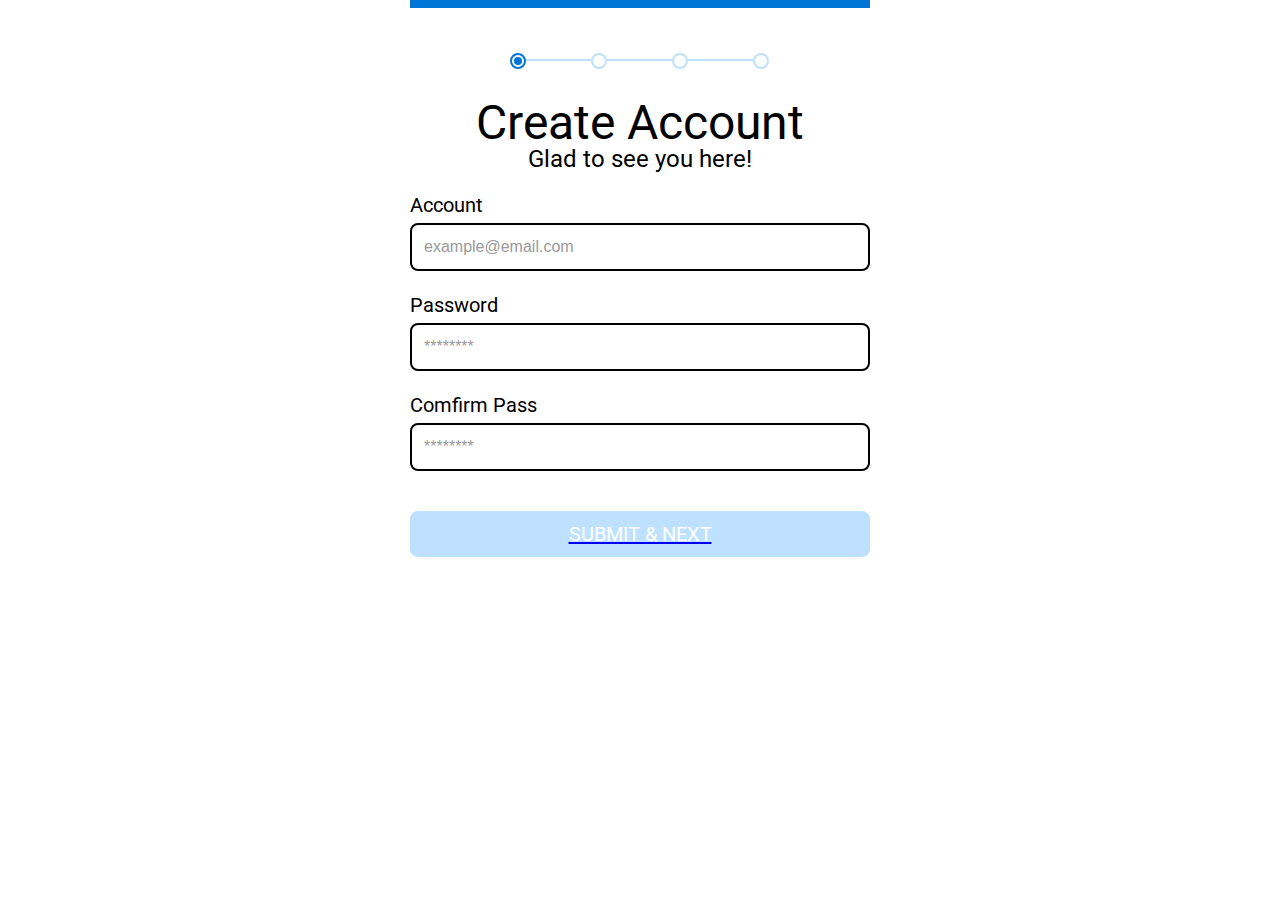
<file: index.html>
<!doctype html>
<html>
	<head>
	<!-- 放置css meta title-->
		<meta charset="utf-8" />
		<title>表單驗證</title>
		<meta name="viewport" content="width=device-width, initial-scale=1" />
		<link rel="icon" type="image/png" href="favicon.png" />
		<meta http-equiv="Cache-control" content="public" />
		<meta name="author" content="Billy Ji" />
		<meta name="copyright" content="Billy Ji" />
		<meta name="keywords" content="" />
		<meta name="description"  content="" />
		<meta name="distribution" content="Taiwan" />
		<meta name="robots" content="all" />

		<!-- 瀏覽器支援度 -->
		<meta http-equiv="X-UA-Compatible" content="IE=edge,Chrome=1" />
		<meta http-equiv="X-UA-Compatible" content="IE=9" />
		<!-- 瀏覽器支援度 END -->

		<meta content="INDEX, FOLLOW" name='ROBOTS' />
		<meta content="3 DAYS" name='REVISIT-AFTER' />

		<!-- share -->
		<meta property="og:title" content=""/>
		<meta property="og:type" content="website"/>
		<meta property="og:url" content="" />
		<meta property="og:image" content="" />
		<meta property="og:site_name" content="" />
		<meta property="og:description" content="" />
		<!--  share END -->


		<!--css-->
		<link rel="stylesheet" href="css/reset.css" type="text/css">

		<link rel="stylesheet" href="https://stackpath.bootstrapcdn.com/bootstrap/4.1.1/css/bootstrap.min.css" integrity="sha384-WskhaSGFgHYWDcbwN70/dfYBj47jz9qbsMId/iRN3ewGhXQFZCSftd1LZCfmhktB" crossorigin="anonymous">

		<link rel="stylesheet" href="https://use.fontawesome.com/releases/v5.1.0/css/all.css" integrity="sha384-lKuwvrZot6UHsBSfcMvOkWwlCMgc0TaWr+30HWe3a4ltaBwTZhyTEggF5tJv8tbt" crossorigin="anonymous">
		<!-- Roboto 字型 -->
		<link href="https://fonts.googleapis.com/css?family=Roboto" rel="stylesheet">

		<link rel="stylesheet" href="css/all.css" type="text/css">


	</head>

	<!-- ontouchstart iphone hover支援 -->
	<body ontouchstart>

		<div class="main" id="index-main">
			<div class="wrap">
				<!-- 步驟 -->
				<ul class="step-bar clearfix">
					<li class="circle active">
						<div class="active-circle"></div>
					</li>
					<li class="line"></li>
					<li class="circle"></li>
					<li class="line"></li>
					<li class="circle"></li>
					<li class="line"></li>
					<li class="circle"></li>
				</ul>

				<h1 class="title">Create Account</h1>
				<h2 class="subtitle">Glad to see you here!</h2>
				<div class="form">
					<div class="form-list">
						<h3 class="form-title">Account</h3>
						<input type="text" name="account" placeholder="example@email.com">
					</div>
					<div class="form-list">
						<h3 class="form-title">Password</h3>
						<input type="password" name="password" placeholder="********">
					</div>
					<div class="form-list">
						<h3 class="form-title">Comfirm Pass</h3>
						<input type="password" name="password-check" placeholder="********">
					</div>

					<a href="info.html" class="form-btn">
						<p>SUBMIT & NEXT</p>
					</a>
				</div>
			</div>
		</div>

		<!--JavaScript-->

			<!-- plugins -->

			<script src='https://cdnjs.cloudflare.com/ajax/libs/jquery/3.3.1/jquery.min.js'></script>

			<script src="https://cdnjs.cloudflare.com/ajax/libs/popper.js/1.14.3/umd/popper.min.js" integrity="sha384-ZMP7rVo3mIykV+2+9J3UJ46jBk0WLaUAdn689aCwoqbBJiSnjAK/l8WvCWPIPm49" crossorigin="anonymous"></script>
			<script src="https://stackpath.bootstrapcdn.com/bootstrap/4.1.1/js/bootstrap.min.js" integrity="sha384-smHYKdLADwkXOn1EmN1qk/HfnUcbVRZyYmZ4qpPea6sjB/pTJ0euyQp0Mk8ck+5T" crossorigin="anonymous"></script>
			
			<!-- customized -->
			<script src="js/all.js" type="text/javascript"></script>

			<!-- // customized -->

		<!-- // JavaScript-->


	</body>
</html>
</file>
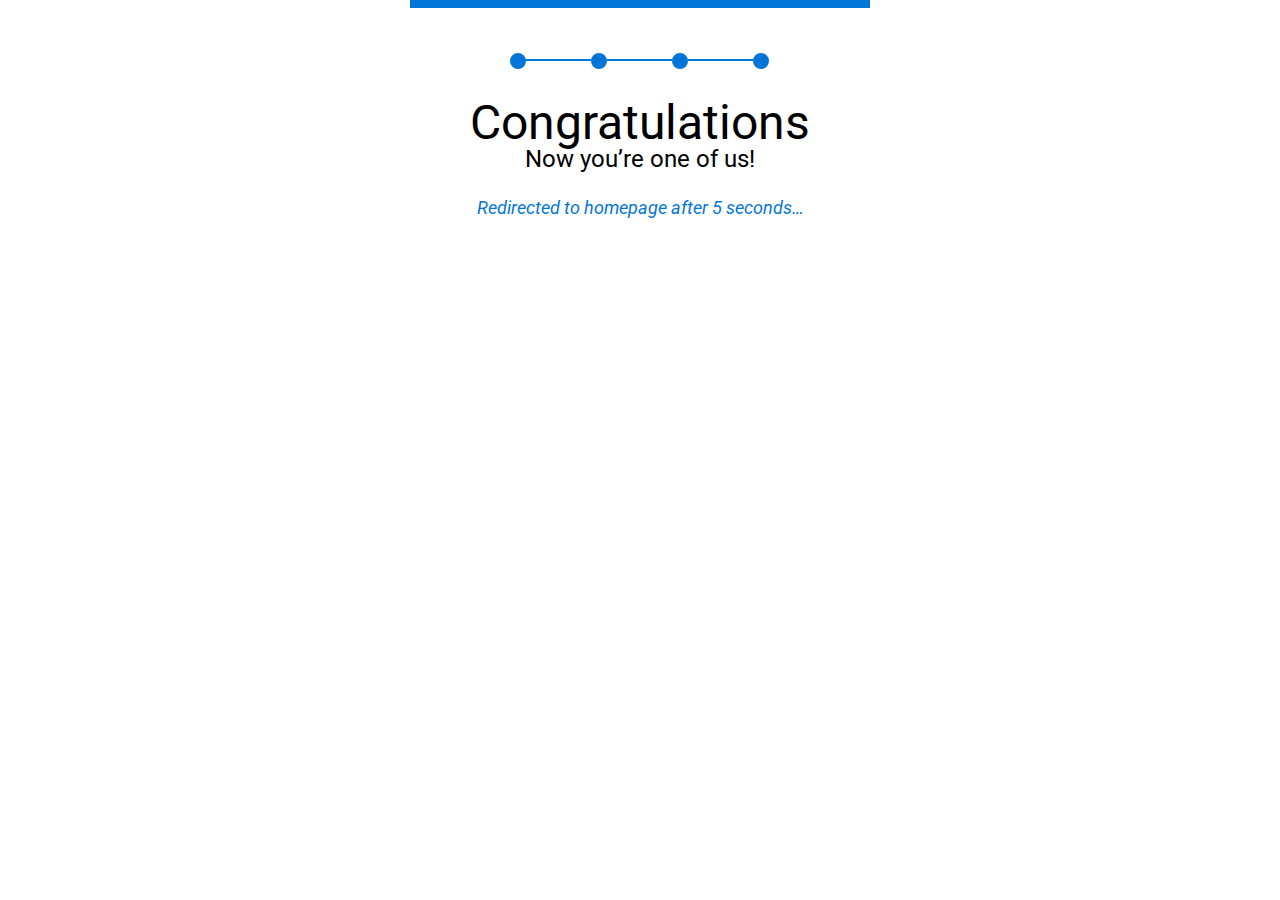
<file: finish.html>
<!doctype html>
<html>
	<head>
	<!-- 放置css meta title-->
		<meta charset="utf-8" />
		<title>表單驗證</title>
		<meta name="viewport" content="width=device-width, initial-scale=1" />
		<link rel="icon" type="image/png" href="favicon.png" />
		<meta http-equiv="Cache-control" content="public" />
		<meta name="author" content="Billy Ji" />
		<meta name="copyright" content="Billy Ji" />
		<meta name="keywords" content="" />
		<meta name="description"  content="" />
		<meta name="distribution" content="Taiwan" />
		<meta name="robots" content="all" />

		<!-- 瀏覽器支援度 -->
		<meta http-equiv="X-UA-Compatible" content="IE=edge,Chrome=1" />
		<meta http-equiv="X-UA-Compatible" content="IE=9" />
		<!-- 瀏覽器支援度 END -->

		<meta content="INDEX, FOLLOW" name='ROBOTS' />
		<meta content="3 DAYS" name='REVISIT-AFTER' />

		<!-- share -->
		<meta property="og:title" content=""/>
		<meta property="og:type" content="website"/>
		<meta property="og:url" content="" />
		<meta property="og:image" content="" />
		<meta property="og:site_name" content="" />
		<meta property="og:description" content="" />
		<!--  share END -->


		<!--css-->
		<link rel="stylesheet" href="css/reset.css" type="text/css">

		<link rel="stylesheet" href="https://stackpath.bootstrapcdn.com/bootstrap/4.1.1/css/bootstrap.min.css" integrity="sha384-WskhaSGFgHYWDcbwN70/dfYBj47jz9qbsMId/iRN3ewGhXQFZCSftd1LZCfmhktB" crossorigin="anonymous">


		<link rel="stylesheet" href="https://use.fontawesome.com/releases/v5.1.0/css/all.css" integrity="sha384-lKuwvrZot6UHsBSfcMvOkWwlCMgc0TaWr+30HWe3a4ltaBwTZhyTEggF5tJv8tbt" crossorigin="anonymous">
		<!-- Roboto 字型 -->
		<link href="https://fonts.googleapis.com/css?family=Roboto" rel="stylesheet">

		<link rel="stylesheet" href="css/all.css" type="text/css">


	</head>

	<!-- ontouchstart iphone hover支援 -->
	<body ontouchstart>

		<div class="main" id="finish-main">
			<div class="wrap">
				<!-- 步驟 -->
				<ul class="step-bar">
					<li class="circle ok">
						<i class="ok-tick fas fa-check"></i>
					</li>
					<li class="line ok"></li>
					<li class="circle ok">
						<i class="ok-tick fas fa-check"></i>
					</li>
					<li class="line ok"></li>
					<li class="circle ok">
						<i class="ok-tick fas fa-check"></i>
					</li>
					<li class="line ok"></li>
					<li class="circle ok">
						<i class="ok-tick fas fa-check"></i>
					</li>
				</ul>

				<h1 class="title">Congratulations</h1>
				<h2 class="subtitle">Now you’re one of us!</h2>
				<div class="finish-pic">
					<i class="fas fa-smile"></i>
					<p>Redirected to homepage after 5 seconds…</p>
				</div>

			</div>
		</div>
		
		<!--JavaScript-->

			<!-- plugins -->

			<script src='https://cdnjs.cloudflare.com/ajax/libs/jquery/3.3.1/jquery.min.js'></script>

			<script src="https://cdnjs.cloudflare.com/ajax/libs/popper.js/1.14.3/umd/popper.min.js" integrity="sha384-ZMP7rVo3mIykV+2+9J3UJ46jBk0WLaUAdn689aCwoqbBJiSnjAK/l8WvCWPIPm49" crossorigin="anonymous"></script>
			<script src="https://stackpath.bootstrapcdn.com/bootstrap/4.1.1/js/bootstrap.min.js" integrity="sha384-smHYKdLADwkXOn1EmN1qk/HfnUcbVRZyYmZ4qpPea6sjB/pTJ0euyQp0Mk8ck+5T" crossorigin="anonymous"></script>
			
			<!-- customized -->
			<script src="js/all.js" type="text/javascript"></script>

			<!-- // customized -->

		<!-- // JavaScript-->


	</body>
</html>
</file>
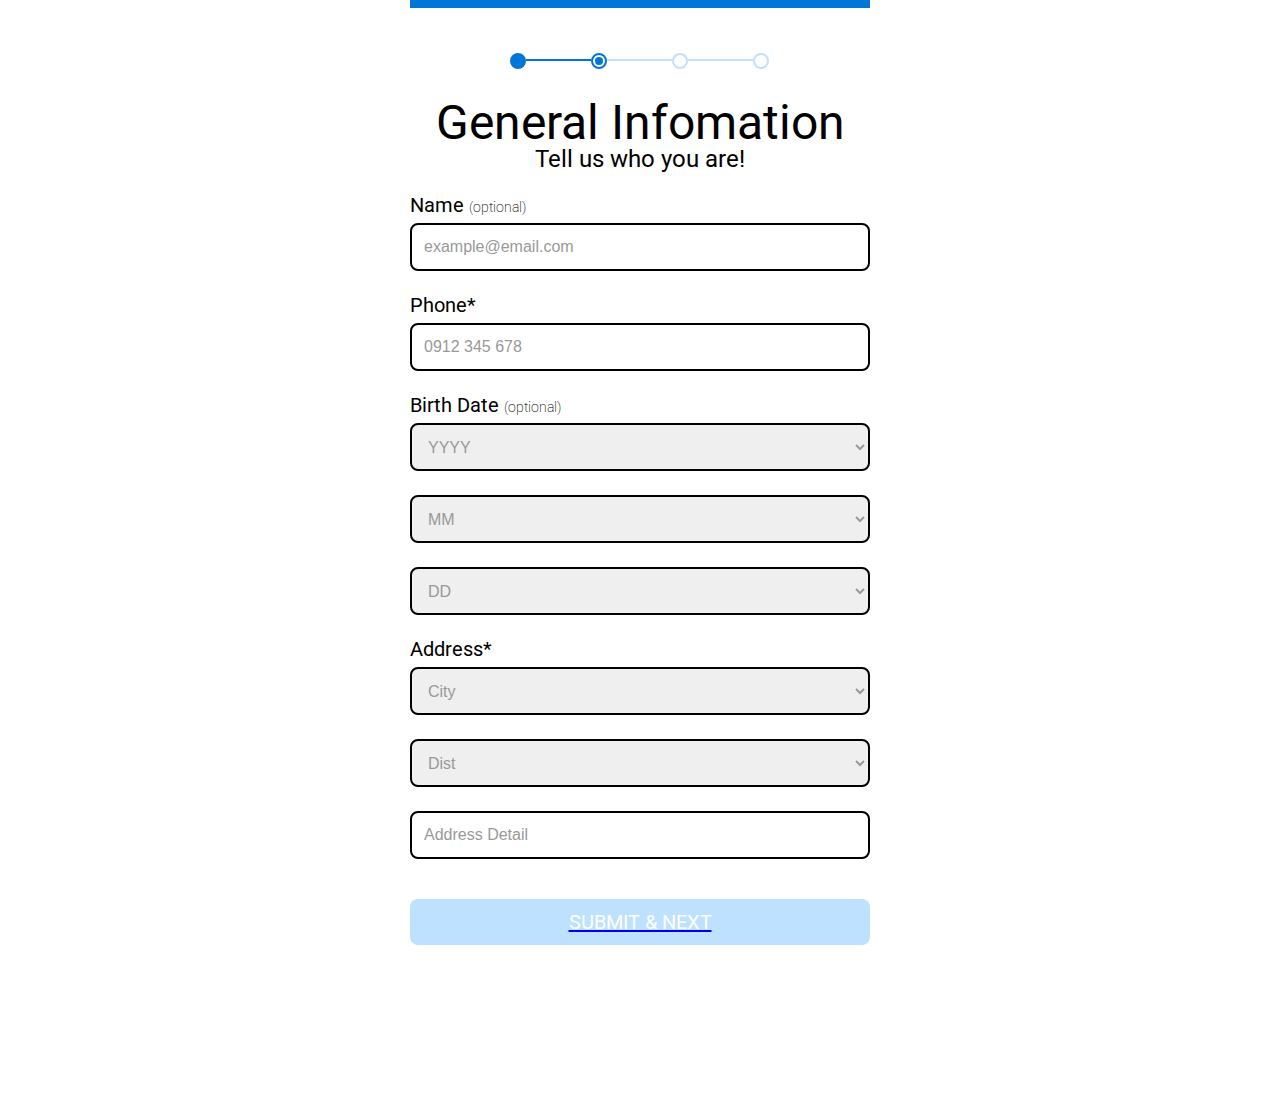
<file: info.html>
<!doctype html>
<html>
	<head>
	<!-- 放置css meta title-->
		<meta charset="utf-8" />
		<title>表單驗證</title>
		<meta name="viewport" content="width=device-width, initial-scale=1" />
		<link rel="icon" type="image/png" href="favicon.png" />
		<meta http-equiv="Cache-control" content="public" />
		<meta name="author" content="Billy Ji" />
		<meta name="copyright" content="Billy Ji" />
		<meta name="keywords" content="" />
		<meta name="description"  content="" />
		<meta name="distribution" content="Taiwan" />
		<meta name="robots" content="all" />

		<!-- 瀏覽器支援度 -->
		<meta http-equiv="X-UA-Compatible" content="IE=edge,Chrome=1" />
		<meta http-equiv="X-UA-Compatible" content="IE=9" />
		<!-- 瀏覽器支援度 END -->

		<meta content="INDEX, FOLLOW" name='ROBOTS' />
		<meta content="3 DAYS" name='REVISIT-AFTER' />

		<!-- share -->
		<meta property="og:title" content=""/>
		<meta property="og:type" content="website"/>
		<meta property="og:url" content="" />
		<meta property="og:image" content="" />
		<meta property="og:site_name" content="" />
		<meta property="og:description" content="" />
		<!--  share END -->


		<!--css-->
		<link rel="stylesheet" href="css/reset.css" type="text/css">

		<link rel="stylesheet" href="https://stackpath.bootstrapcdn.com/bootstrap/4.1.1/css/bootstrap.min.css" integrity="sha384-WskhaSGFgHYWDcbwN70/dfYBj47jz9qbsMId/iRN3ewGhXQFZCSftd1LZCfmhktB" crossorigin="anonymous">

		<!-- <link rel="stylesheet" href="css/fontawesome.css"> -->
		<link rel="stylesheet" href="https://use.fontawesome.com/releases/v5.1.0/css/all.css" integrity="sha384-lKuwvrZot6UHsBSfcMvOkWwlCMgc0TaWr+30HWe3a4ltaBwTZhyTEggF5tJv8tbt" crossorigin="anonymous">
		<!-- Roboto 字型 -->
		<link href="https://fonts.googleapis.com/css?family=Roboto" rel="stylesheet">

		<link rel="stylesheet" href="css/all.css" type="text/css">


	</head>

	<!-- ontouchstart iphone hover支援 -->
	<body ontouchstart>
		<div class="main" id="info-main">
			<div class="wrap">
				<!-- 步驟 -->
				<ul class="step-bar">
					<li class="circle ok">
						<i class="ok-tick fas fa-check"></i>
					</li>
					<li class="line ok"></li>
					<li class="circle active">
						<div class="active-circle"></div>
					</li>
					<li class="line"></li>
					<li class="circle"></li>
					<li class="line"></li>
					<li class="circle"></li>
				</ul>

				<h1 class="title">General Infomation</h1>
				<h2 class="subtitle">Tell us who you are!</h2>
				<div class="form">
					<div class="row">
						<div class="col-6">
							<div class="form-list">
								<h3 class="form-title">Name <span class="label">(optional)</span></h3>
								<input type="text" placeholder="example@email.com">
							</div>
						</div>
						<div class="col-6">
							<div class="form-list">
								<h3 class="form-title">Phone*</h3>
								<input type="text" placeholder="0912 345 678">
							</div>
						</div>
					</div>


					<h3 class="form-title">Birth Date <span class="label">(optional)</span></h3>
					<div class="row">
						<div class="col-4">
							<div class="form-list">
								<select name="" id="">
									<option value="" selected disabled hidden>YYYY</option>
									<option value="">1990</option>
									<option value="">2015</option>
									<!-- 尚未代入 -->
								</select>
							</div>
						</div>
						<div class="col-4">
							<div class="form-list">
								<select name="" id="">
									<option value="" selected disabled hidden>MM</option>
									<option value="">1</option>
									<option value="">2</option>
									<!-- 尚未代入 -->
								</select>
							</div>
						</div>
						<div class="col-4">
							<div class="form-list">
								<select name="" id="">
									<option value="" selected disabled hidden>DD</option>
									<option value="">1</option>
									<option value="">2</option>
									<!-- 尚未代入 -->
								</select>
							</div>
						</div>
					</div>
					
					<h3 class="form-title">Address*</h3>
					<div class="row">
						<div class="col-6">
							<div class="form-list">
								<select name="" id="">
									<option value="" selected disabled hidden>City</option>
									<option value="">新北市</option>
									<option value="">台北市</option>
								</select>
							</div>
						</div>
						<div class="col-6">
							<div class="form-list">
								<select name="" id="">
									<option value="" selected disabled hidden>Dist</option>
									<option value="">XX區</option>
									<option value="">XX區</option>
								</select>
							</div>
						</div>
					</div>

					<div class="form-list">
						<!-- <h3 class="form-title">Comfirm Pass</h3> -->
						<input type="text" placeholder="Address Detail">
					</div>

					<a href="update-pic.html" class="form-btn">
						<p>SUBMIT & NEXT</p>
					</a>
				</div>
			</div>
		</div>

		<!--JavaScript-->

			<!-- plugins -->

			<script src='https://cdnjs.cloudflare.com/ajax/libs/jquery/3.3.1/jquery.min.js'></script>

			<script src="https://cdnjs.cloudflare.com/ajax/libs/popper.js/1.14.3/umd/popper.min.js" integrity="sha384-ZMP7rVo3mIykV+2+9J3UJ46jBk0WLaUAdn689aCwoqbBJiSnjAK/l8WvCWPIPm49" crossorigin="anonymous"></script>
			<script src="https://stackpath.bootstrapcdn.com/bootstrap/4.1.1/js/bootstrap.min.js" integrity="sha384-smHYKdLADwkXOn1EmN1qk/HfnUcbVRZyYmZ4qpPea6sjB/pTJ0euyQp0Mk8ck+5T" crossorigin="anonymous"></script>
			
			<!-- customized -->
			<script src="js/all.js" type="text/javascript"></script>

			<!-- // customized -->

		<!-- // JavaScript-->


	</body>
</html>
</file>
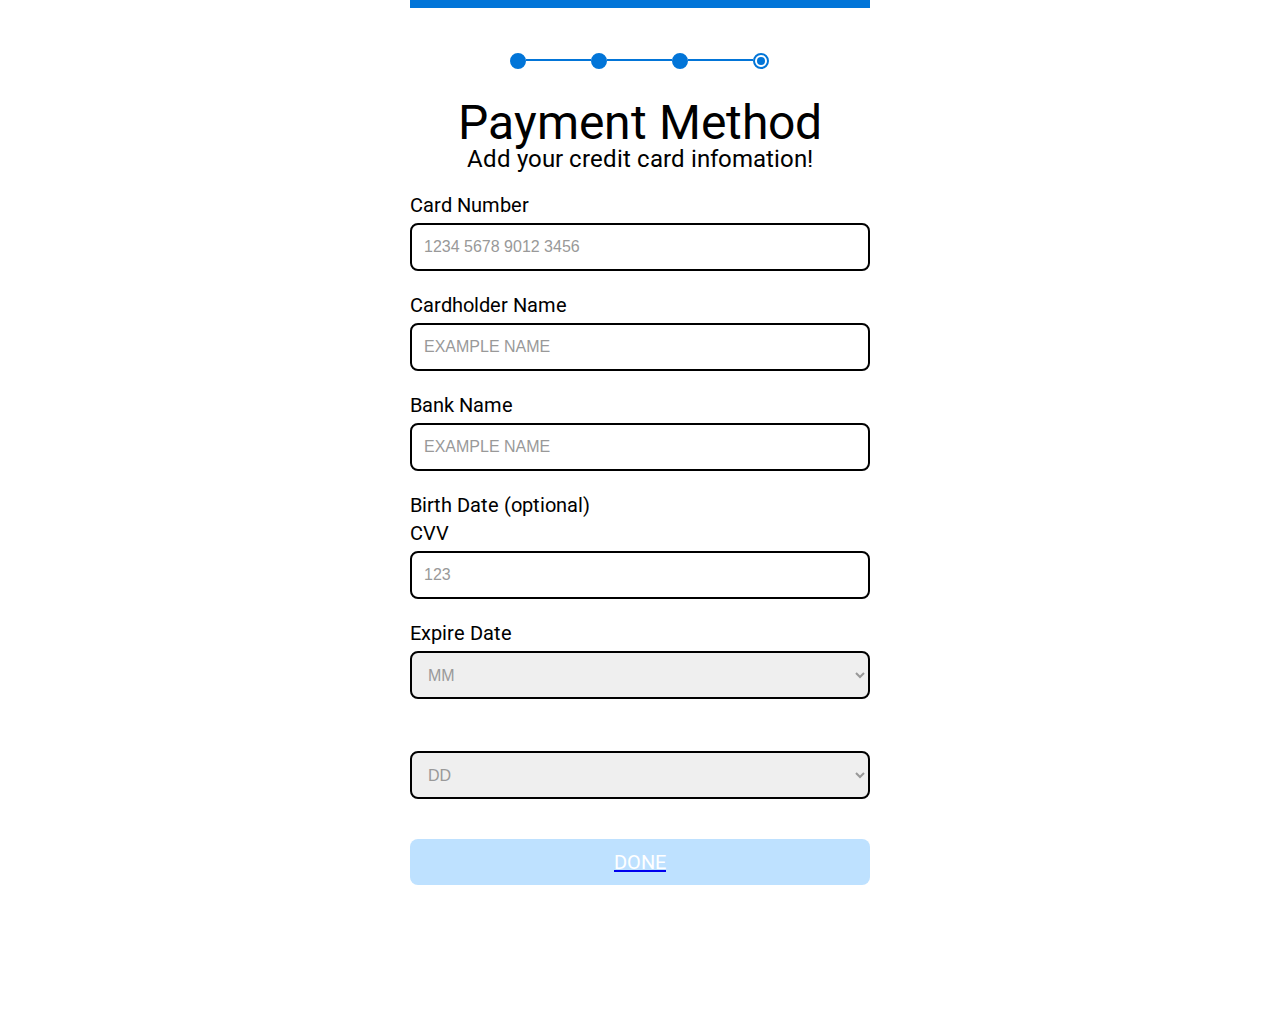
<file: payment.html>
<!doctype html>
<html>
	<head>
	<!-- 放置css meta title-->
		<meta charset="utf-8" />
		<title>表單驗證</title>
		<meta name="viewport" content="width=device-width, initial-scale=1" />
		<link rel="icon" type="image/png" href="favicon.png" />
		<meta http-equiv="Cache-control" content="public" />
		<meta name="author" content="Billy Ji" />
		<meta name="copyright" content="Billy Ji" />
		<meta name="keywords" content="" />
		<meta name="description"  content="" />
		<meta name="distribution" content="Taiwan" />
		<meta name="robots" content="all" />

		<!-- 瀏覽器支援度 -->
		<meta http-equiv="X-UA-Compatible" content="IE=edge,Chrome=1" />
		<meta http-equiv="X-UA-Compatible" content="IE=9" />
		<!-- 瀏覽器支援度 END -->

		<meta content="INDEX, FOLLOW" name='ROBOTS' />
		<meta content="3 DAYS" name='REVISIT-AFTER' />

		<!-- share -->
		<meta property="og:title" content=""/>
		<meta property="og:type" content="website"/>
		<meta property="og:url" content="" />
		<meta property="og:image" content="" />
		<meta property="og:site_name" content="" />
		<meta property="og:description" content="" />
		<!--  share END -->


		<!--css-->
		<link rel="stylesheet" href="css/reset.css" type="text/css">

		<link rel="stylesheet" href="https://stackpath.bootstrapcdn.com/bootstrap/4.1.1/css/bootstrap.min.css" integrity="sha384-WskhaSGFgHYWDcbwN70/dfYBj47jz9qbsMId/iRN3ewGhXQFZCSftd1LZCfmhktB" crossorigin="anonymous">


		<link rel="stylesheet" href="https://use.fontawesome.com/releases/v5.1.0/css/all.css" integrity="sha384-lKuwvrZot6UHsBSfcMvOkWwlCMgc0TaWr+30HWe3a4ltaBwTZhyTEggF5tJv8tbt" crossorigin="anonymous">
		<!-- Roboto 字型 -->
		<link href="https://fonts.googleapis.com/css?family=Roboto" rel="stylesheet">

		<link rel="stylesheet" href="css/all.css" type="text/css">


	</head>

	<!-- ontouchstart iphone hover支援 -->
	<body ontouchstart>

		<div class="main" id="payment-main">
			<div class="wrap">
				<!-- 步驟 -->
				<ul class="step-bar">
					<li class="circle ok">
						<i class="ok-tick fas fa-check"></i>
					</li>
					<li class="line ok"></li>
					<li class="circle ok">
						<i class="ok-tick fas fa-check"></i>
					</li>
					<li class="line ok"></li>
					<li class="circle ok">
						<i class="ok-tick fas fa-check"></i>
					</li>
					<li class="line ok"></li>
					<li class="circle active">
						<div class="active-circle"></div> 
					</li>
				</ul>

				<h1 class="title">Payment Method</h1>
				<h2 class="subtitle">Add your credit card infomation! </h2>

				<div class="form">

					<div class="form-list">
						<h3 class="form-title">Card Number</h3>
						<input type="text" placeholder="1234 5678 9012 3456">
					</div>

					<div class="row">
						<div class="col-6">
							<div class="form-list">
								<h3 class="form-title">Cardholder Name</h3>
								<input type="text" placeholder="EXAMPLE NAME">
							</div>
						</div>
						<div class="col-6">
							<div class="form-list">
								<h3 class="form-title">Bank Name</h3>
								<input type="text" placeholder="EXAMPLE NAME">
							</div>
						</div>
					</div>


					<h3 class="form-title">Birth Date (optional)</h3>
					<div class="row">
						<div class="col-4">
							<div class="form-list">
								<h3 class="form-title">CVV</h3>
								<input type="text" placeholder="123">
							</div>
						</div>

						<div class="col-4">
							<div class="form-list">
								<h3 class="form-title">Expire Date</h3>
								<select name="" id="">
									<option value=""selected disabled hidden>MM</option>
									<option value="">12</option>
									<option value="">11</option>
									<option value="">10</option>
								</select>
							</div>
						</div>
						<div class="col-4">
							<div class="form-list">
								<h3 class="form-title">&nbsp;</h3>
								<select name="" id="">
									<option value=""selected disabled hidden>DD</option>
									<option value="">31</option>
									<option value="">30</option>
									<option value="">29</option>
								</select>
							</div>
						</div>
					</div>

					<a href="finish.html" class="form-btn">
						<p>DONE</p>
					</a>
				</div>
			</div>
		</div>

		<!--JavaScript-->

			<!-- plugins -->

			<script src='https://cdnjs.cloudflare.com/ajax/libs/jquery/3.3.1/jquery.min.js'></script>

			<script src="https://cdnjs.cloudflare.com/ajax/libs/popper.js/1.14.3/umd/popper.min.js" integrity="sha384-ZMP7rVo3mIykV+2+9J3UJ46jBk0WLaUAdn689aCwoqbBJiSnjAK/l8WvCWPIPm49" crossorigin="anonymous"></script>
			<script src="https://stackpath.bootstrapcdn.com/bootstrap/4.1.1/js/bootstrap.min.js" integrity="sha384-smHYKdLADwkXOn1EmN1qk/HfnUcbVRZyYmZ4qpPea6sjB/pTJ0euyQp0Mk8ck+5T" crossorigin="anonymous"></script>
			
			<!-- customized -->
			<script src="js/all.js" type="text/javascript"></script>

			<!-- // customized -->

		<!-- // JavaScript-->


	</body>
</html>
</file>
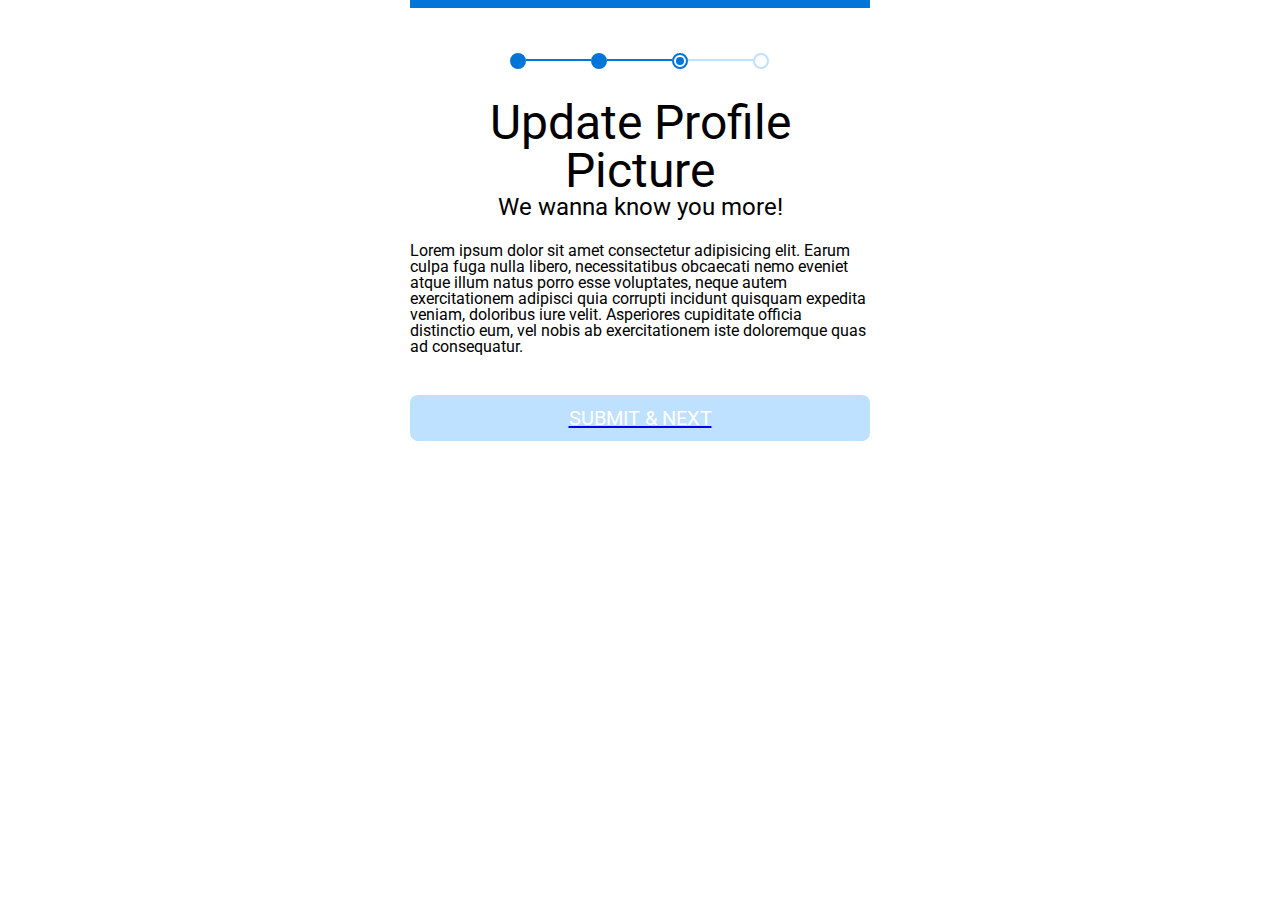
<file: update-pic.html>
<!doctype html>
<html>
	<head>
	<!-- 放置css meta title-->
		<meta charset="utf-8" />
		<title>表單驗證</title>
		<meta name="viewport" content="width=device-width, initial-scale=1" />
		<link rel="icon" type="image/png" href="favicon.png" />
		<meta http-equiv="Cache-control" content="public" />
		<meta name="author" content="Billy Ji" />
		<meta name="copyright" content="Billy Ji" />
		<meta name="keywords" content="" />
		<meta name="description"  content="" />
		<meta name="distribution" content="Taiwan" />
		<meta name="robots" content="all" />

		<!-- 瀏覽器支援度 -->
		<meta http-equiv="X-UA-Compatible" content="IE=edge,Chrome=1" />
		<meta http-equiv="X-UA-Compatible" content="IE=9" />
		<!-- 瀏覽器支援度 END -->

		<meta content="INDEX, FOLLOW" name='ROBOTS' />
		<meta content="3 DAYS" name='REVISIT-AFTER' />

		<!-- share -->
		<meta property="og:title" content=""/>
		<meta property="og:type" content="website"/>
		<meta property="og:url" content="" />
		<meta property="og:image" content="" />
		<meta property="og:site_name" content="" />
		<meta property="og:description" content="" />
		<!--  share END -->


		<!--css-->
		<link rel="stylesheet" href="css/reset.css" type="text/css">

		<link rel="stylesheet" href="https://stackpath.bootstrapcdn.com/bootstrap/4.1.1/css/bootstrap.min.css" integrity="sha384-WskhaSGFgHYWDcbwN70/dfYBj47jz9qbsMId/iRN3ewGhXQFZCSftd1LZCfmhktB" crossorigin="anonymous">

		<link rel="stylesheet" href="https://use.fontawesome.com/releases/v5.1.0/css/all.css" integrity="sha384-lKuwvrZot6UHsBSfcMvOkWwlCMgc0TaWr+30HWe3a4ltaBwTZhyTEggF5tJv8tbt" crossorigin="anonymous">
		<!-- Roboto 字型 -->
		<link href="https://fonts.googleapis.com/css?family=Roboto" rel="stylesheet">

		<link rel="stylesheet" href="css/all.css" type="text/css">


	</head>

	<!-- ontouchstart iphone hover支援 -->
	<body ontouchstart>

		<div class="main" id="update-main">
			<div class="wrap">
				<!-- 步驟 -->
				<ul class="step-bar">
					<li class="circle ok">
						<i class="ok-tick fas fa-check"></i>
					</li>
					<li class="line ok"></li>
					<li class="circle ok">
						<i class="ok-tick fas fa-check"></i>
					</li>
					<li class="line ok"></li>
					<li class="circle active">
						<div class="active-circle"></div>
					</li>
					<li class="line"></li>
					<li class="circle"></li>
				</ul>
				<h1 class="title">Update Profile Picture</h1>
				<h2 class="subtitle">We wanna know you more!</h2>
				<div class="">
					Lorem ipsum dolor sit amet consectetur adipisicing elit. Earum culpa fuga nulla libero, necessitatibus obcaecati nemo eveniet atque illum natus porro esse voluptates, neque autem exercitationem adipisci quia corrupti incidunt quisquam expedita veniam, doloribus iure velit. Asperiores cupiditate officia distinctio eum, vel nobis ab exercitationem iste doloremque quas ad consequatur.
					<!-- 上傳圖片 -->
				</div>
				<a href="payment.html" class="form-btn">
					<p>SUBMIT & NEXT</p>
				</a>
			</div>
		</div>

		<!--JavaScript-->

			<!-- plugins -->

			<script src='https://cdnjs.cloudflare.com/ajax/libs/jquery/3.3.1/jquery.min.js'></script>

			<script src="https://cdnjs.cloudflare.com/ajax/libs/popper.js/1.14.3/umd/popper.min.js" integrity="sha384-ZMP7rVo3mIykV+2+9J3UJ46jBk0WLaUAdn689aCwoqbBJiSnjAK/l8WvCWPIPm49" crossorigin="anonymous"></script>
			<script src="https://stackpath.bootstrapcdn.com/bootstrap/4.1.1/js/bootstrap.min.js" integrity="sha384-smHYKdLADwkXOn1EmN1qk/HfnUcbVRZyYmZ4qpPea6sjB/pTJ0euyQp0Mk8ck+5T" crossorigin="anonymous"></script>
			
			<!-- customized -->
			<script src="js/all.js" type="text/javascript"></script>

			<!-- // customized -->

		<!-- // JavaScript-->


	</body>
</html>
</file>
<file: css/all.css>
@charset "UTF-8";

img{
    height: auto;
    max-width: 100%;
    max-height: 100%;
}

.clearfix{
    clear: both;
}

body{
    font-family: 'Roboto','Microsoft JhengHei',serif,sans-serif;
}

.main{
    padding-bottom: 150px;
}

.wrap{
    width: 460px;
    margin: 0 auto;
    border-top: solid 8px #0275D8;
}

/* 字體 */
h1.title{
    font-size: 48px;
    color: #000;
    font-weight: normal;
    text-align: center;
    margin-bottom: 0;
}

h2.subtitle{
    font-size: 24px;
    color: #000;
    font-weight: normal;
    margin-bottom: 24px;
    text-align: center;
}

h3.form-title{
    font-size: 20px;
    color: #000;
    margin-bottom: 8px;
    text-align: left;
}

.label{
    font-size: 14px;
    font-weight: 200;
}
/* 字體 END */

/* 步驟 */
ul.step-bar{
    width: 260px;
    margin: 45px auto;
    padding-bottom: 1px;
}

ul.step-bar li{
    float: left;
    position: relative;
}

ul.step-bar li.circle{
    width: 16px;
    height: 16px;
    background: #FFFFFF;
    border: 2px solid #BEE1FF;
    border-radius: 99em;
}

ul.step-bar li.circle.active{
    color: #0275D8;
    border: 2px solid #0275D8;
}

ul.step-bar li.circle.active .active-circle{
    position: absolute;
    top: 0;
    bottom: 0;
    left: 0;
    right: 0;
    margin: auto;
    width: 8px;
    height: 8px;
    border-radius: 99em;
    background: #0275D8;
}

ul.step-bar li.circle.ok{
    border: 2px solid #0275D8;
    background-color: #0275D8;
}

ul.step-bar li.circle.ok .ok-tick{
    position: absolute;
    color: #fff;
    top: 50%;
    transform: translateY(-50%);
    -webkit-transform: translateY(-50%);
    left: 0;
    right: 0;
    margin: auto;
    font-size: 12px;
}

ul.step-bar li.line{
    width: 65px;
    border: 1.5px solid #BEE1FF;
    margin-top: 6px;
}

ul.step-bar li.line.ok{
    border: 1.5px solid #0275D8;
}
/* 步驟 END */

/* 表單 */
.form{

}

.form-list{
    margin-bottom: 24px;
}

.form-list input, .form-list select{
    width: 100%;
    height: 48px;
    padding: 0 12px;

    border: 2px solid #000000;
    border-radius: 8px;
    transition: all 0.3s;
    -webkit-transition: all 0.3s;

    font-size: 16px;
    color: #999999;
}

.form-list select{
    cursor: pointer;
}

.form-list input:focus, .form-list select:focus{
    border: 2px solid #0275D8;
    border-radius: 8px;
    outline: none;
}

/* placeholder */
input::-webkit-input-placeholder { /* Chrome/Opera/Safari */
    font-size: 16px;
    color: #999999;
}
input::-moz-placeholder { /* Firefox 19+ */
    font-size: 16px;
    color: #999999;
}
input:-ms-input-placeholder { /* IE 10+ */
    font-size: 16px;
    color: #999999;
}
input:-moz-placeholder { /* Firefox 18- */
    font-size: 16px;
    color: #999999;
}

select::-webkit-input-placeholder { /* Chrome/Opera/Safari */
    font-size: 16px;
    color: #999999;
}
select::-moz-placeholder { /* Firefox 19+ */
    font-size: 16px;
    color: #999999;
}
select:-ms-input-placeholder { /* IE 10+ */
    font-size: 16px;
    color: #999999;
}
select:-moz-placeholder { /* Firefox 18- */
    font-size: 16px;
    color: #999999;
}
/* placeholder END */


.form-btn{
    width: 100%;
    display: block;
    background-color: #BEE1FF;
    border-radius: 8px;
    margin-top: 40px;
}

.form-btn:hover{
    text-decoration: none;
}

.form-btn p{
    font-size: 20px;
    line-height: 20px;
    padding: 13px 0;
    color: #FFFFFF;
    text-align: center;
    
}

/* 表單 END */



/* #index-main */
/* #info-main */
/* #update-main */
/* #payment-main */
/* #finish-main */

.finish-pic{
    text-align: center;
}

.finish-pic .fa-smile{
    font-size: 200px;
    color: #BEE1FF;
    margin-bottom: 40px;
}

.finish-pic p{
    font-size: 18px;
    font-style: italic;
    line-height: 25px;
    color: #0275D8;
}
</file>
